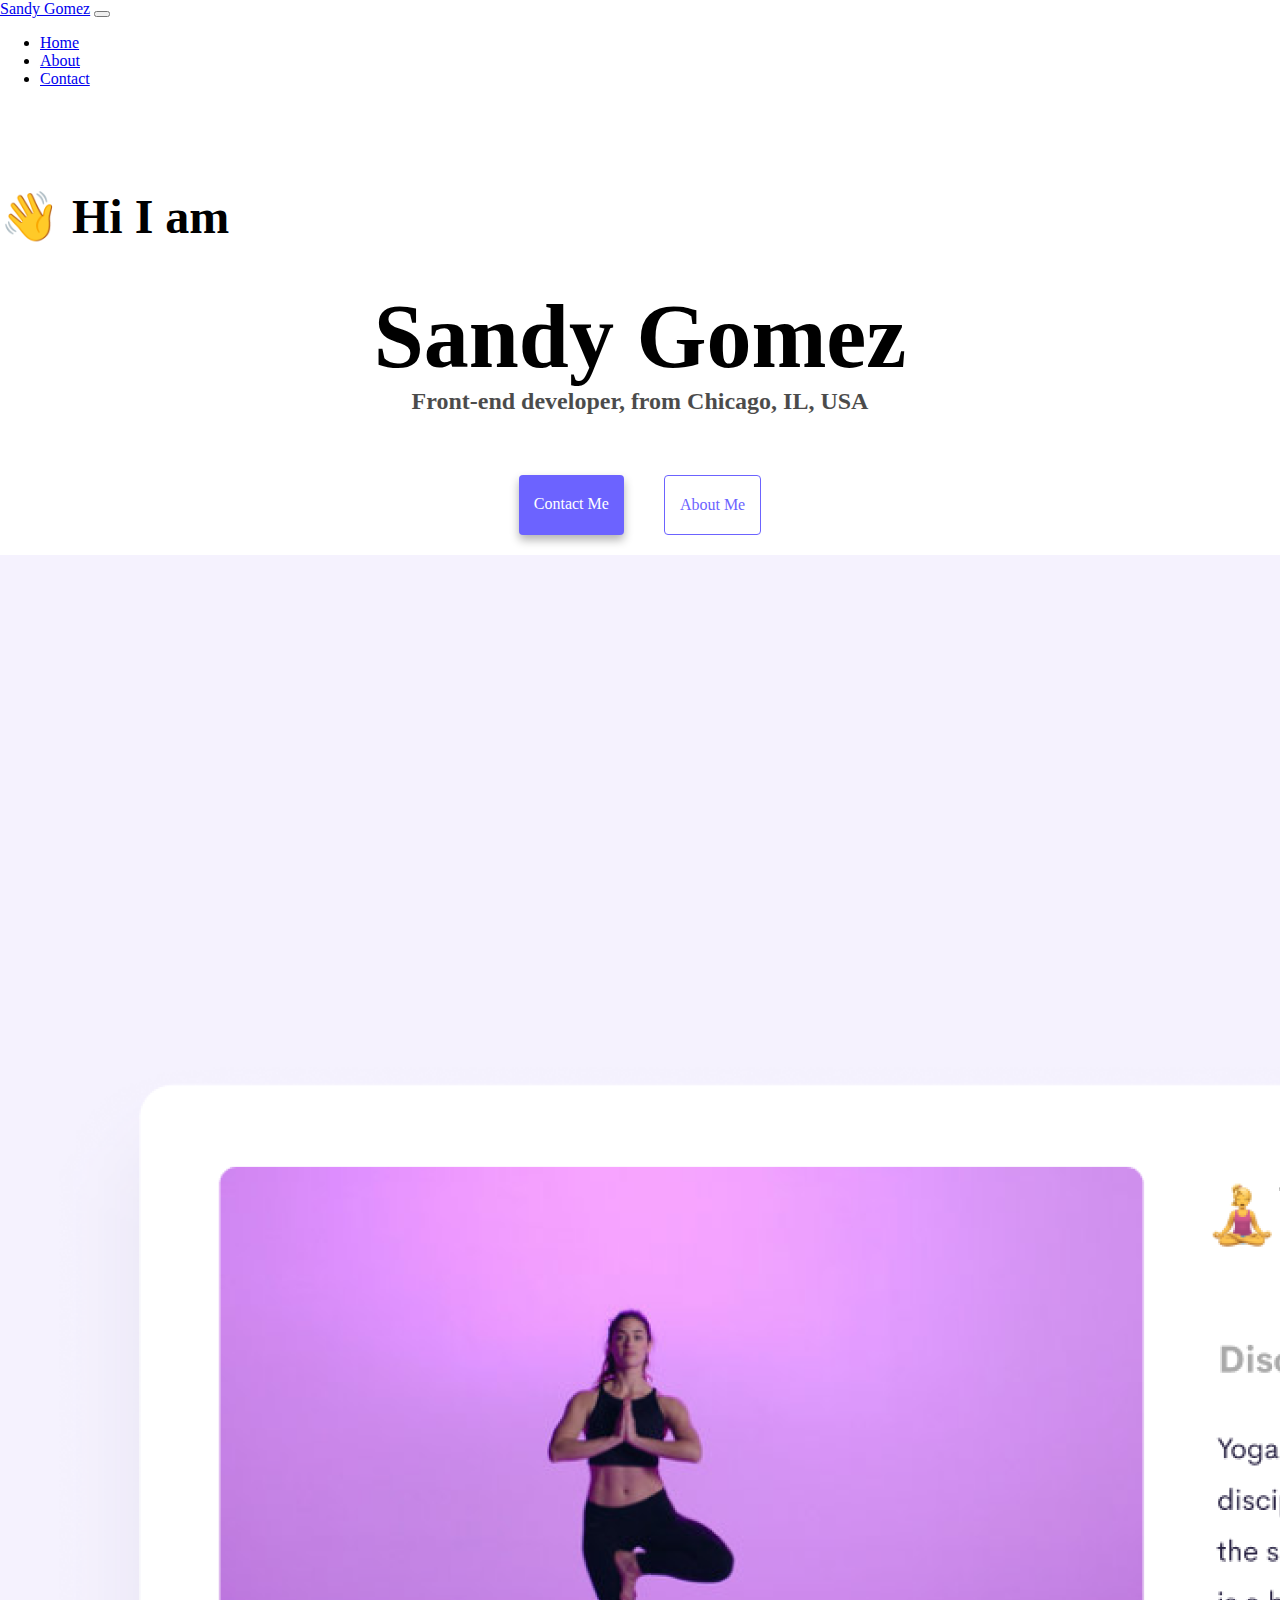
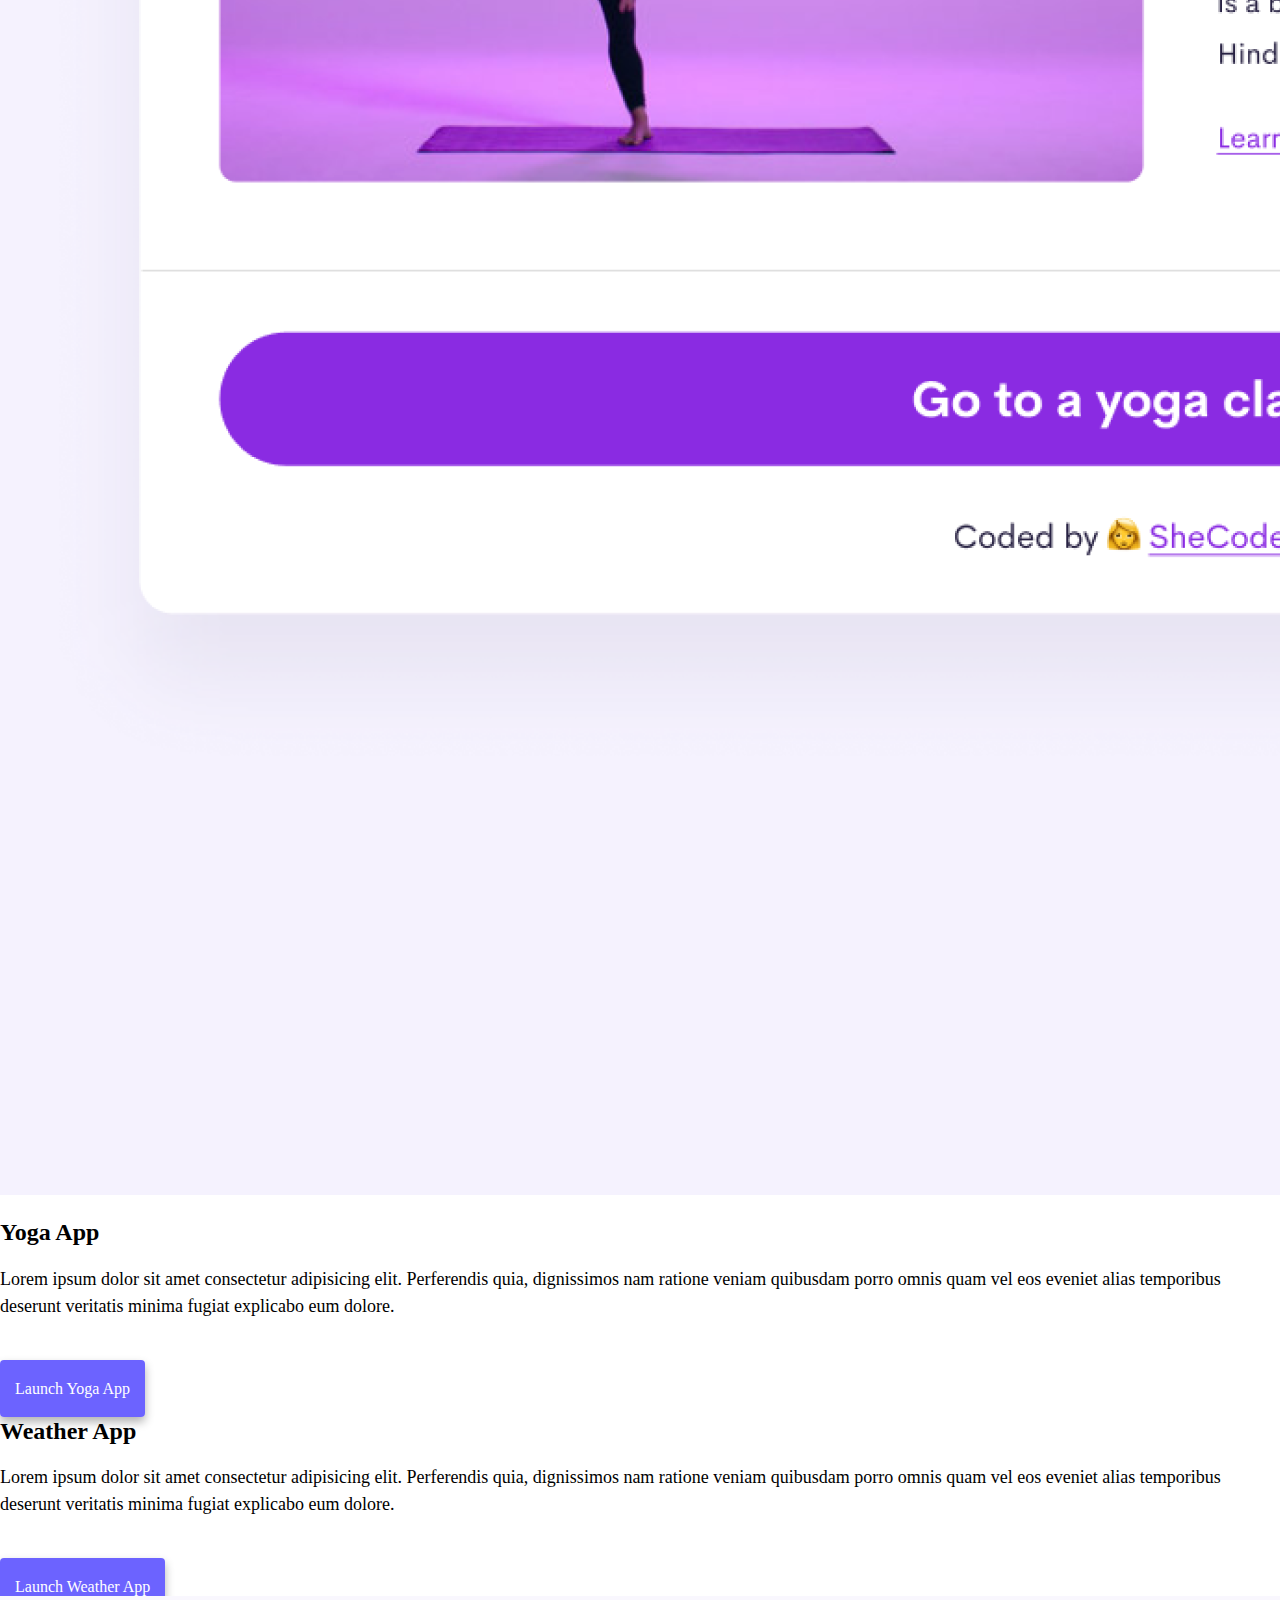
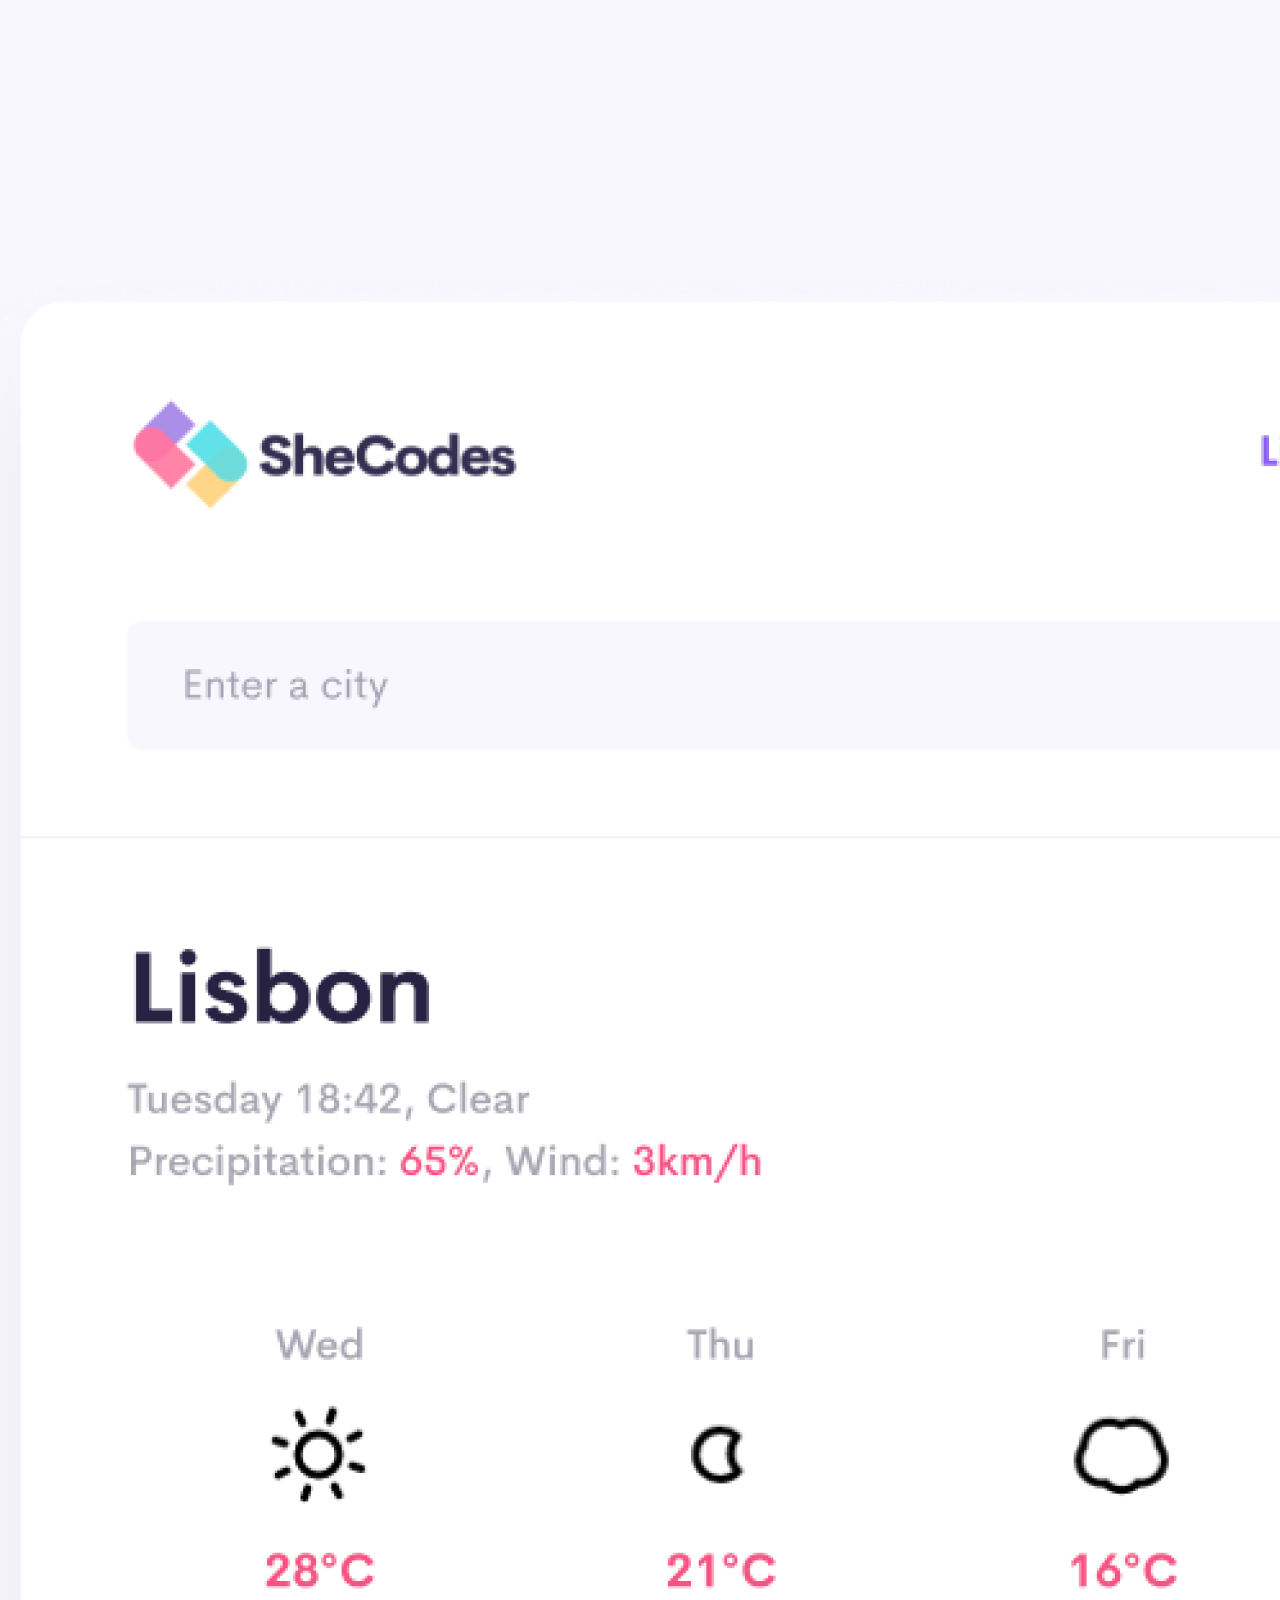
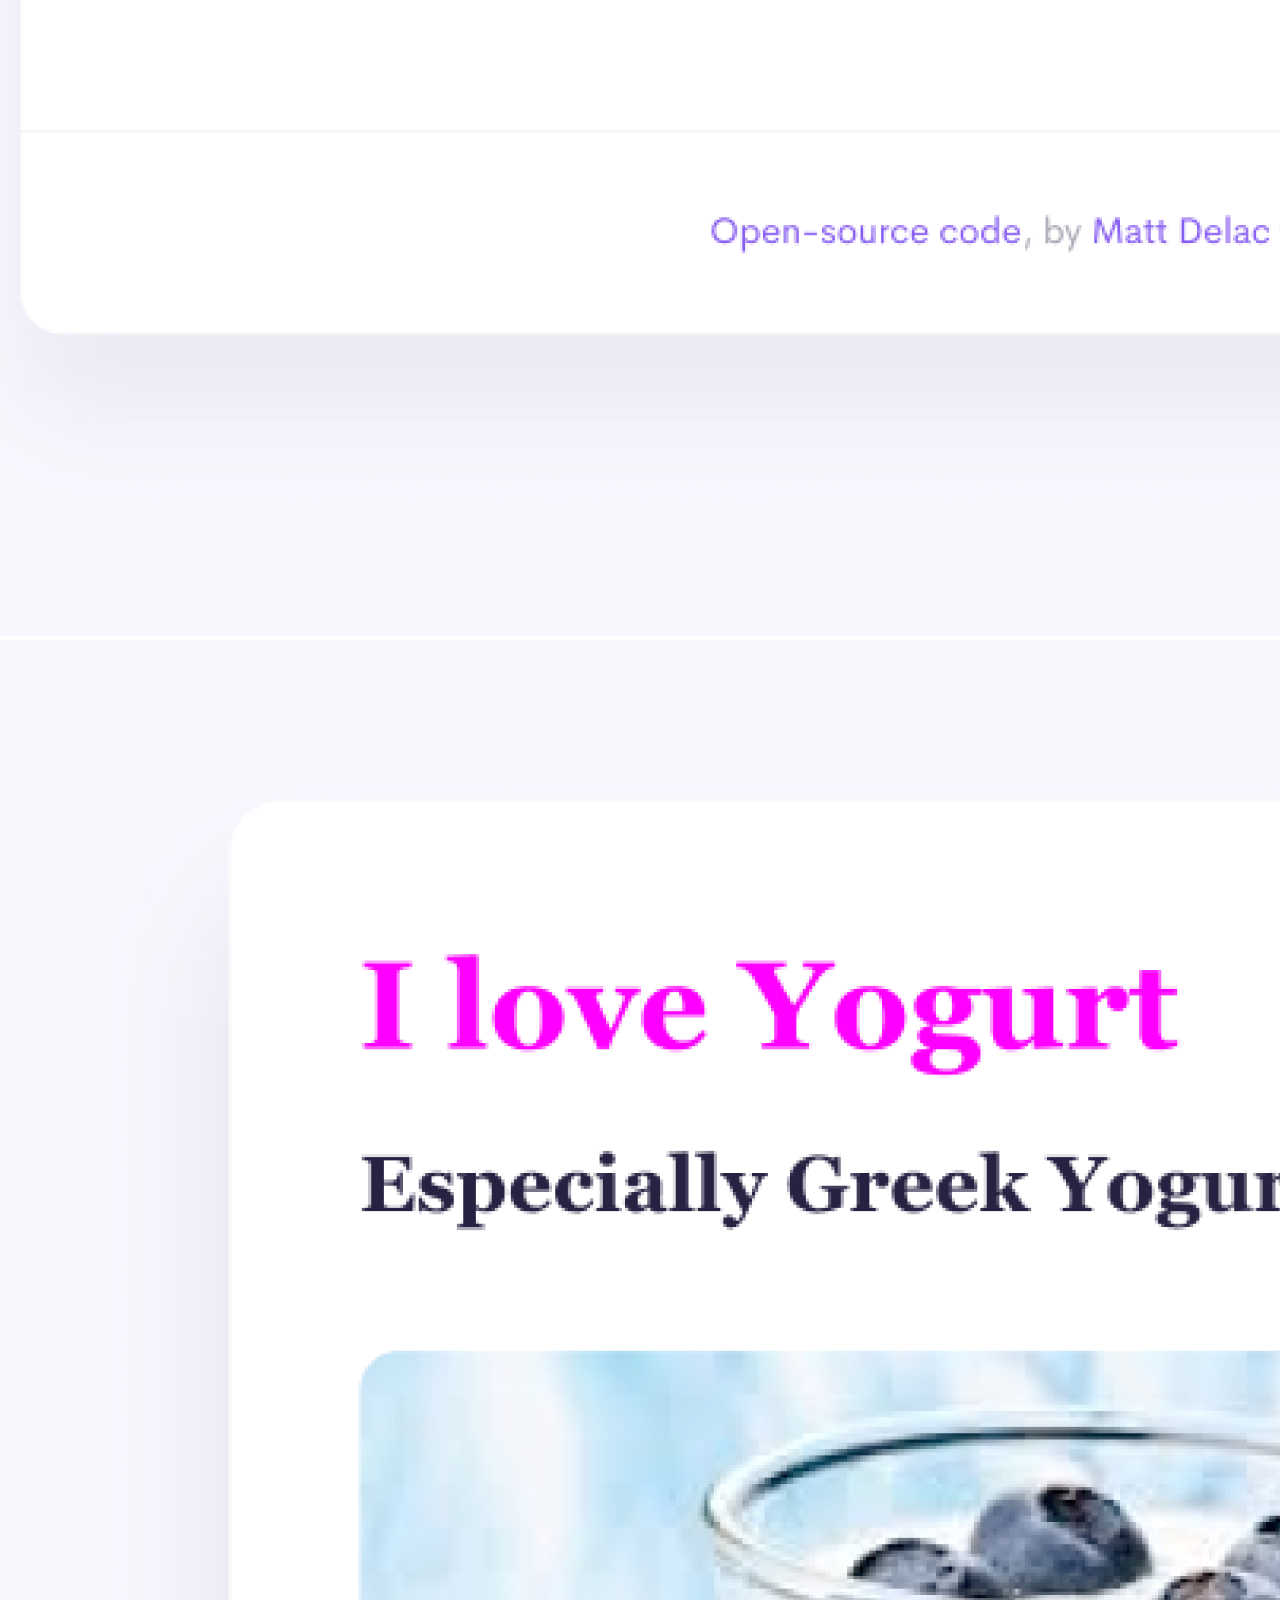
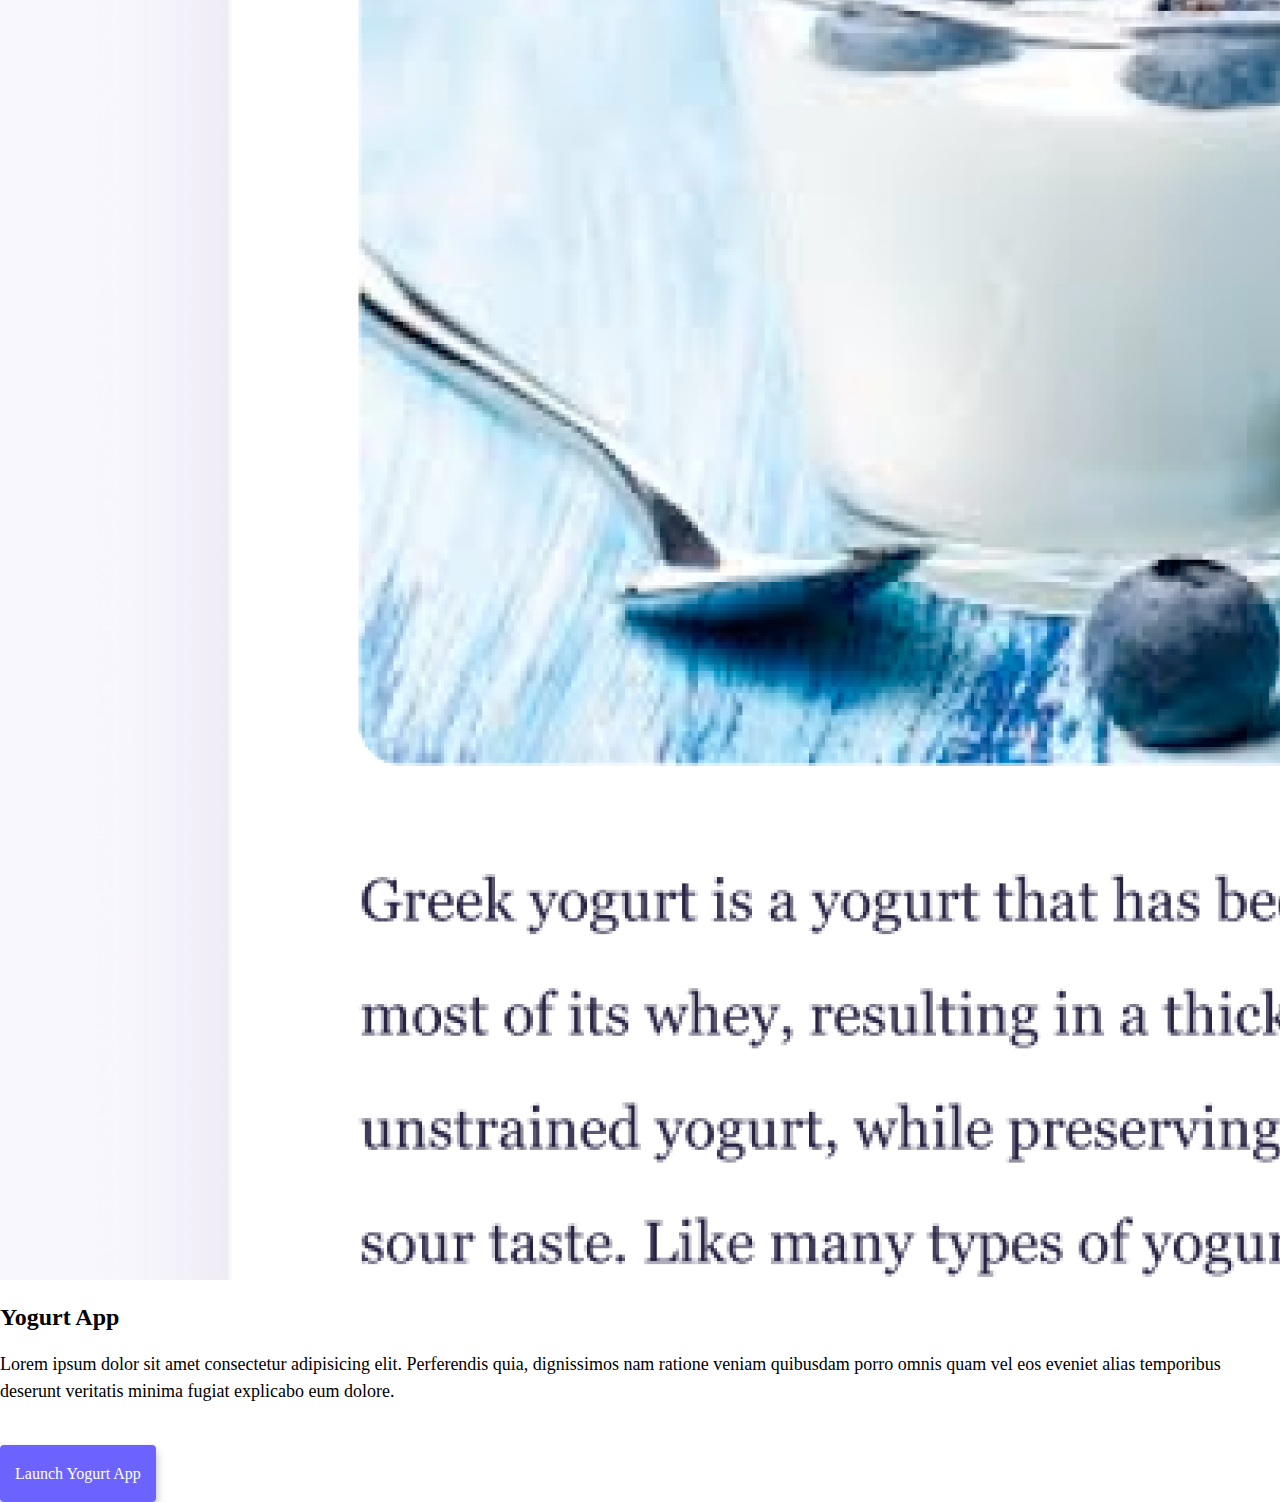
<file: index.html>
<!DOCTYPE html>
<html lang="en">
  <head>
    <meta charset="UTF-8" />
    <meta http-equiv="X-UA-Compatible" content="IE=edge" />
    <meta name="viewport" content="width=device-width, initial-scale=1.0" />
    <meta
      name="description"
      content="Portfolio made during SheCodes Workshop"
    />
    <title>Sandy Gomez Portfolio</title>
    <link rel="stylesheet" href="style.css" />
    <link
      href="https://cdn.jsdelivr.net/npm/bootstrap@5.1.3/dist/css/bootstrap.min.css"
      rel="stylesheet"
      integrity="sha384-1BmE4kWBq78iYhFldvKuhfTAU6auU8tT94WrHftjDbrCEXSU1oBoqyl2QvZ6jIW3"
      crossorigin="anonymous"
    />
    <script
      src="https://cdn.jsdelivr.net/npm/bootstrap@5.1.3/dist/js/bootstrap.bundle.min.js"
      integrity="sha384-ka7Sk0Gln4gmtz2MlQnikT1wXgYsOg+OMhuP+IlRH9sENBO0LRn5q+8nbTov4+1p"
      crossorigin="anonymous"
    ></script>
  </head>
  <body>
    <nav class="navbar navbar-expand-lg navbar-light bg-light fixed-top">
      <div class="container">
        <a class="navbar-brand" href="/">Sandy Gomez</a>
        <button
          class="navbar-toggler"
          type="button"
          data-bs-toggle="collapse"
          data-bs-target="#navbarNav"
          aria-controls="navbarNav"
          aria-expanded="false"
          aria-label="Toggle navigation"
        >
          <span class="navbar-toggler-icon"></span>
        </button>
        <div class="collapse navbar-collapse" id="navbarNav">
          <ul class="navbar-nav">
            <li class="nav-item">
              <a class="nav-link active" aria-current="page" href="/"
                >Home</a
              >
            </li>
            <li class="nav-item">
              <a class="nav-link" href="/about.html">About</a>
            </li>
            <li class="nav-item">
              <a class="nav-link" href="/about.html#contact">Contact</a>
            </li>
          </ul>
        </div>
      </div>
    </nav>

    <h2 class="text-center">👋 Hi I am</h2>
    <h1 class="text-center">Sandy Gomez</h1>
    <h3 class="text-center"> Front-end developer, from Chicago, IL, USA</h3>
    <div class="navigation-links mb-5">
      <a
        href="/about.html#contact"
        class="contact-link"
        title="Contact Sandy Gomez"
        >Contact me</a
      >
      <a href="/about.html" class="about-link" title="Read More">About me</a>
    </div>

    <div class="container">
      <div class="row">
        <div class="col-md-6">
          <img
            src="/images/yoga.png"
            class="img-fluid rounded d-none d-md-block"
            alt="Image of a person doing Yoga"
          />
        </div>
        <div class="col-md-6">
          <h2 class="app-title">Yoga App</h2>
          <p class="app-paragraphs">
            Lorem ipsum dolor sit amet consectetur adipisicing elit. Perferendis
            quia, dignissimos nam ratione veniam quibusdam porro omnis quam vel
            eos eveniet alias temporibus deserunt veritatis minima fugiat
            explicabo eum dolore.
          </p>
          <a href="#" class="primary-link project-link">Launch Yoga App</a>
        </div>
      </div>

      <div class="row mt-5">
        <div class="col-md-6">
          <h2>Weather App</h2>
          <p class="app-paragraphs">
            Lorem ipsum dolor sit amet consectetur adipisicing elit. Perferendis
            quia, dignissimos nam ratione veniam quibusdam porro omnis quam vel
            eos eveniet alias temporibus deserunt veritatis minima fugiat
            explicabo eum dolore.
          </p>
          <a href="#" class="primary-link project-link">Launch Weather App</a>
        </div>
        <div class="col-md-6">
          <img
            src="/images/weather.png"
            class="img-fluid rouded d-none d-md-block"
            alt="Image of Weather App"
          />
        </div>
      </div>

      <div class="row mt-5">
        <div class="col-md-6">
          <img
            src="/images/yogurt.png"
            class="img-fluid rounded d-none d-md-block"
            alt="Bowl of Yogurt with berries"
          />
        </div>

        <div class="col-md-6">
          <h2>Yogurt App</h2>
          <p class="app-paragraphs">
            Lorem ipsum dolor sit amet consectetur adipisicing elit. Perferendis
            quia, dignissimos nam ratione veniam quibusdam porro omnis quam vel
            eos eveniet alias temporibus deserunt veritatis minima fugiat
            explicabo eum dolore.
          </p>
          <a href="#" class="primary-link project-link">Launch Yogurt App</a>
        
      </div>
    </div>
  </body>
</html>
</file>
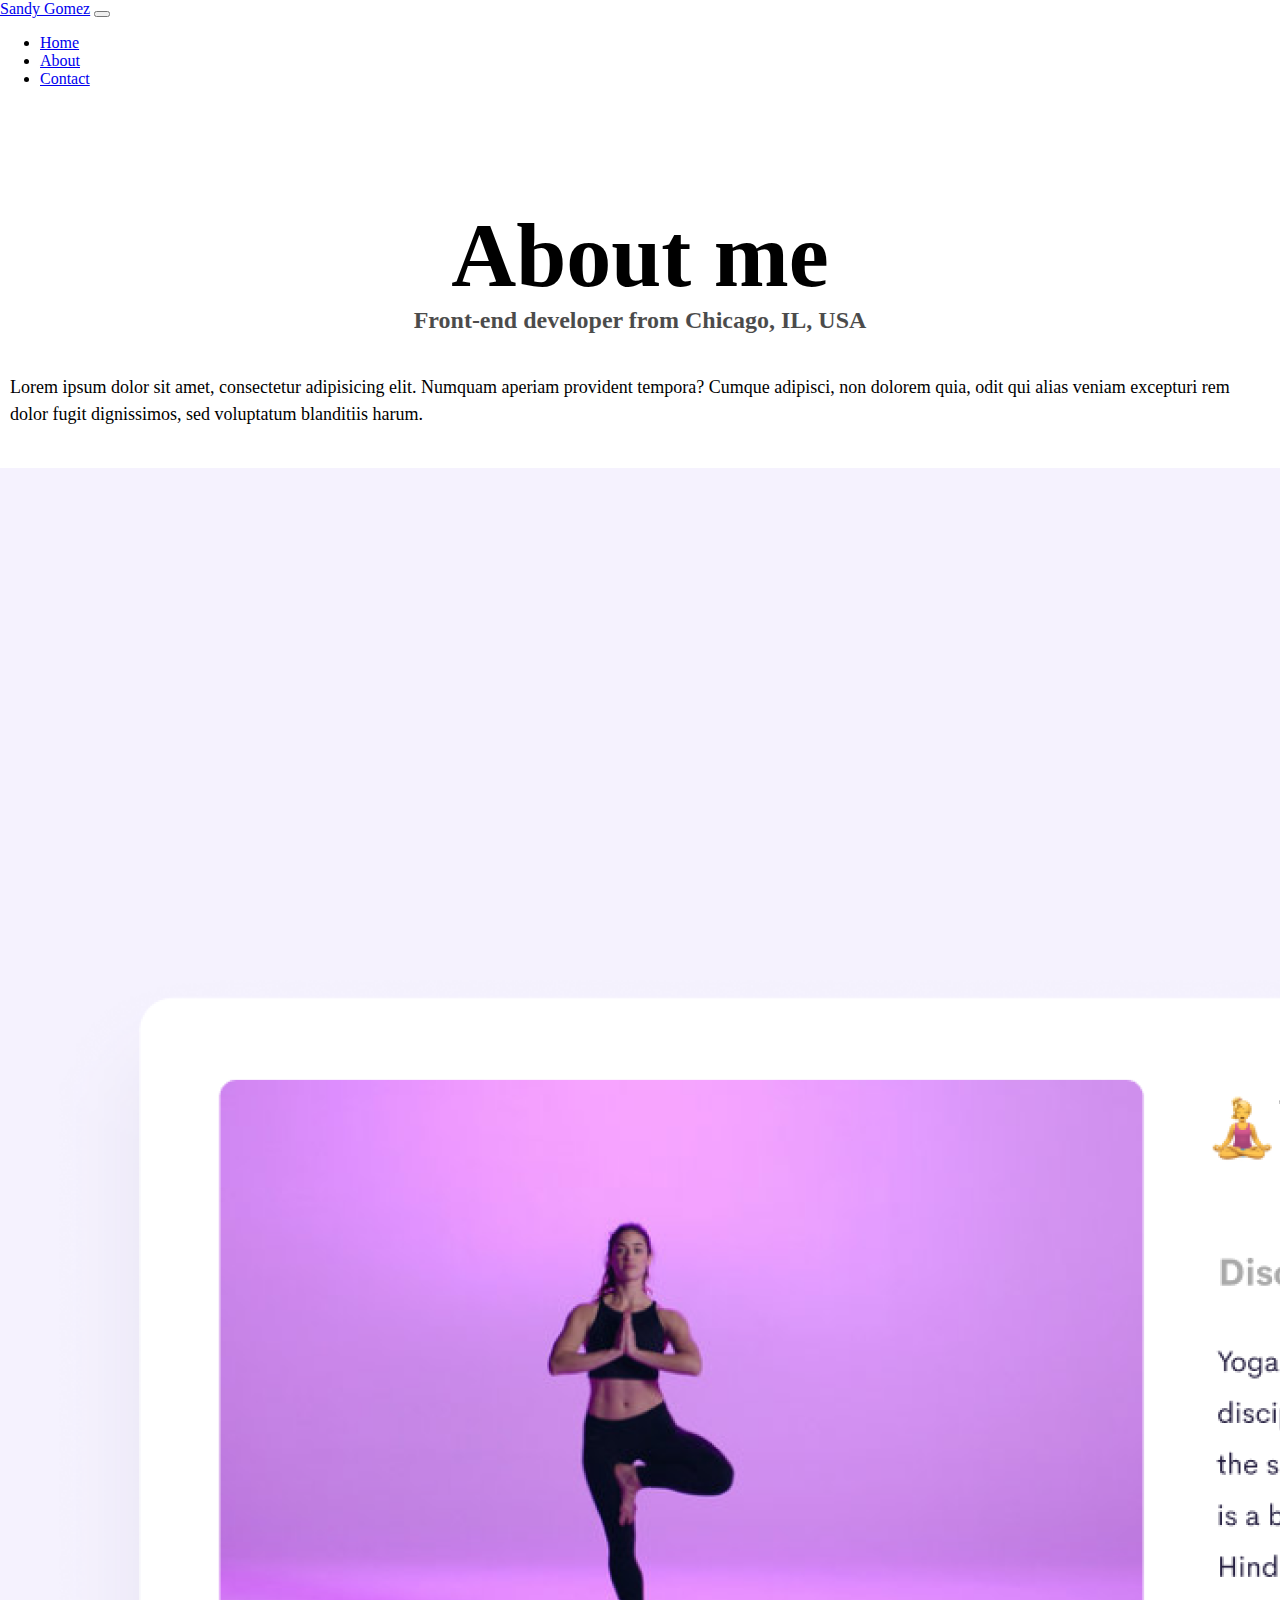
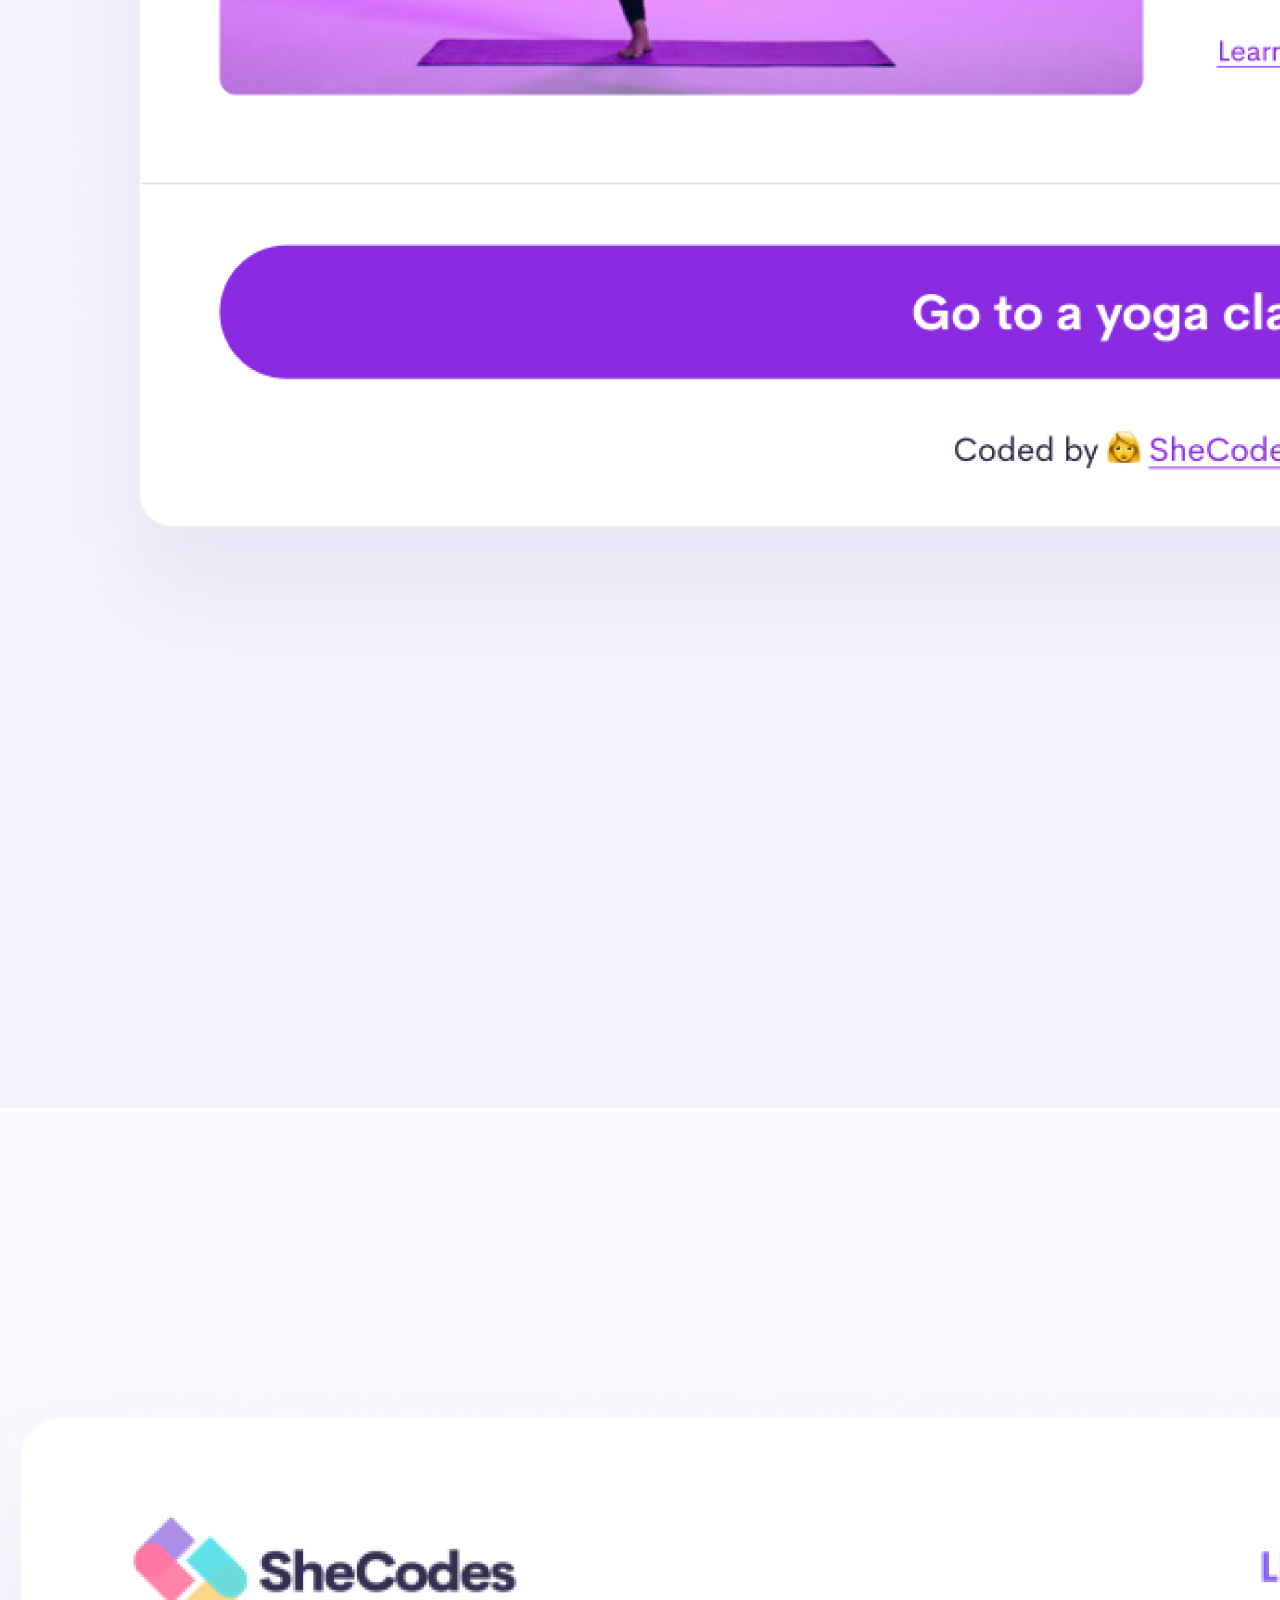
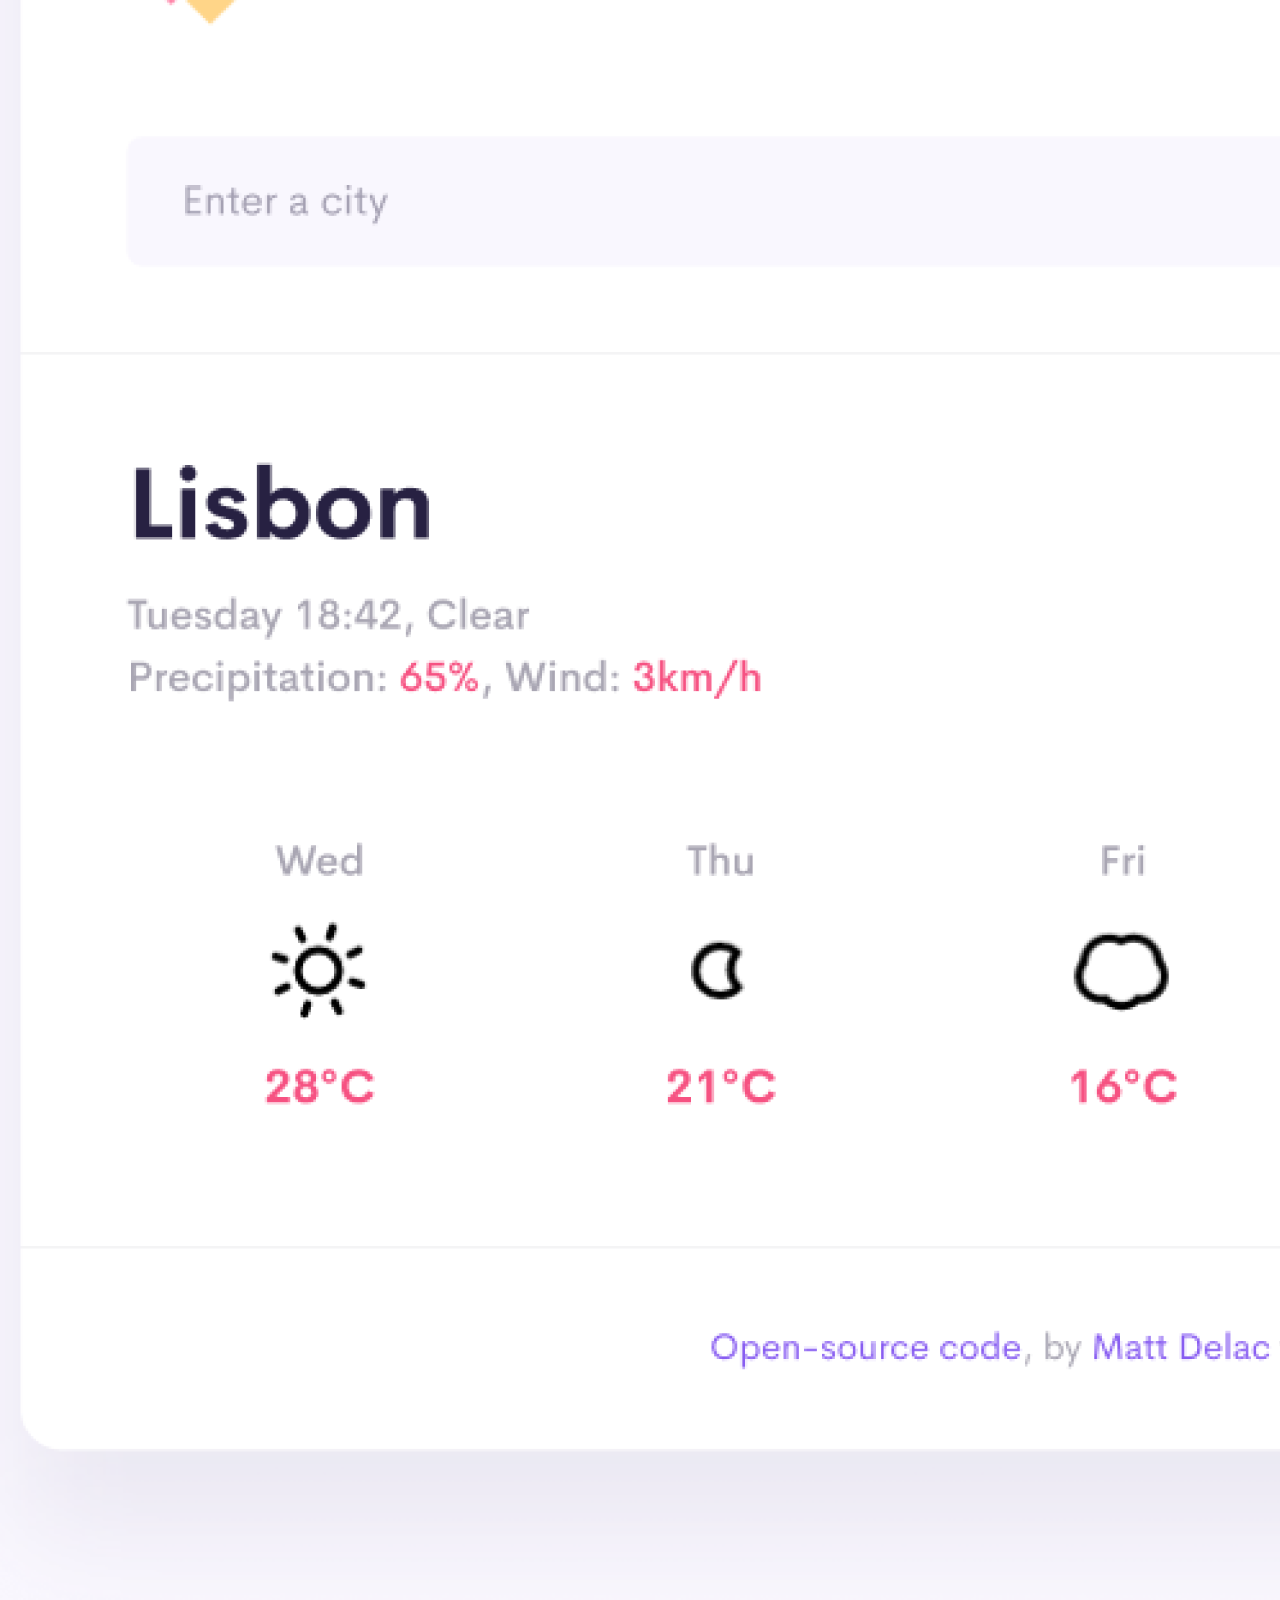
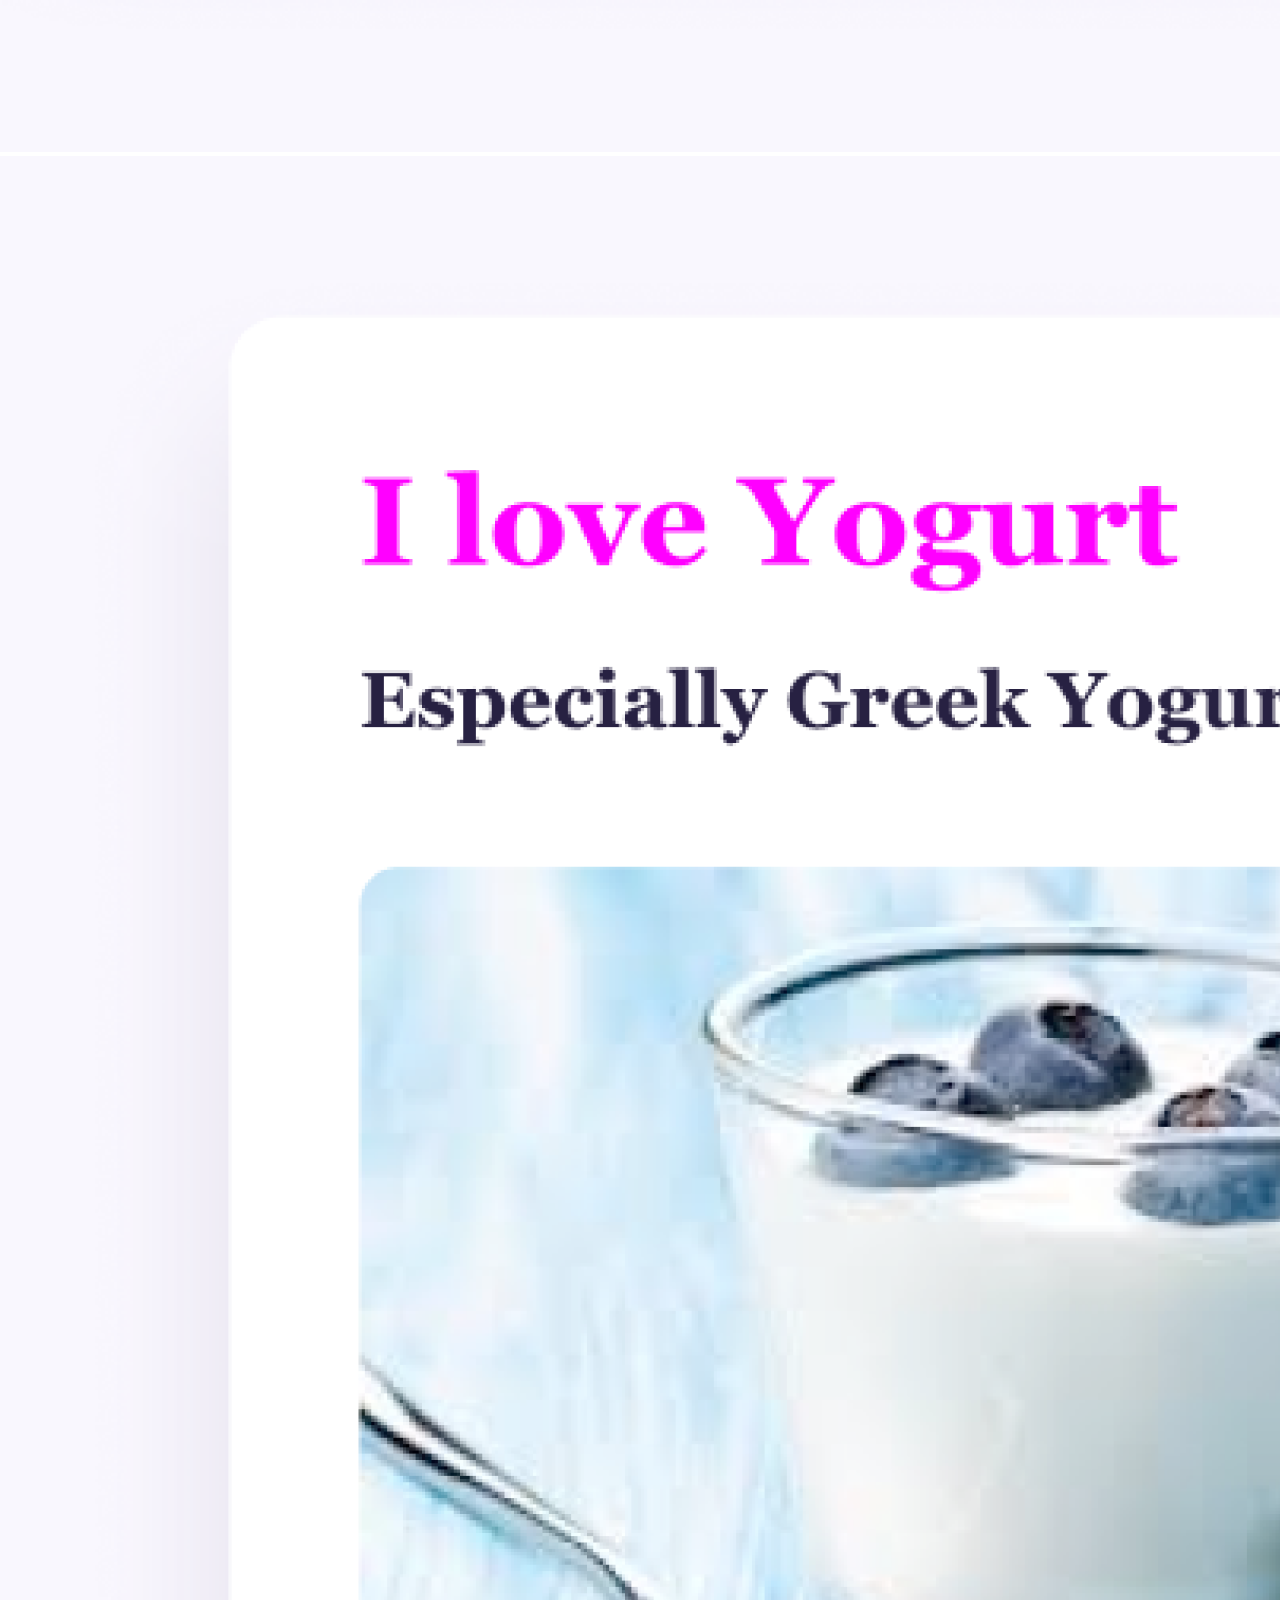
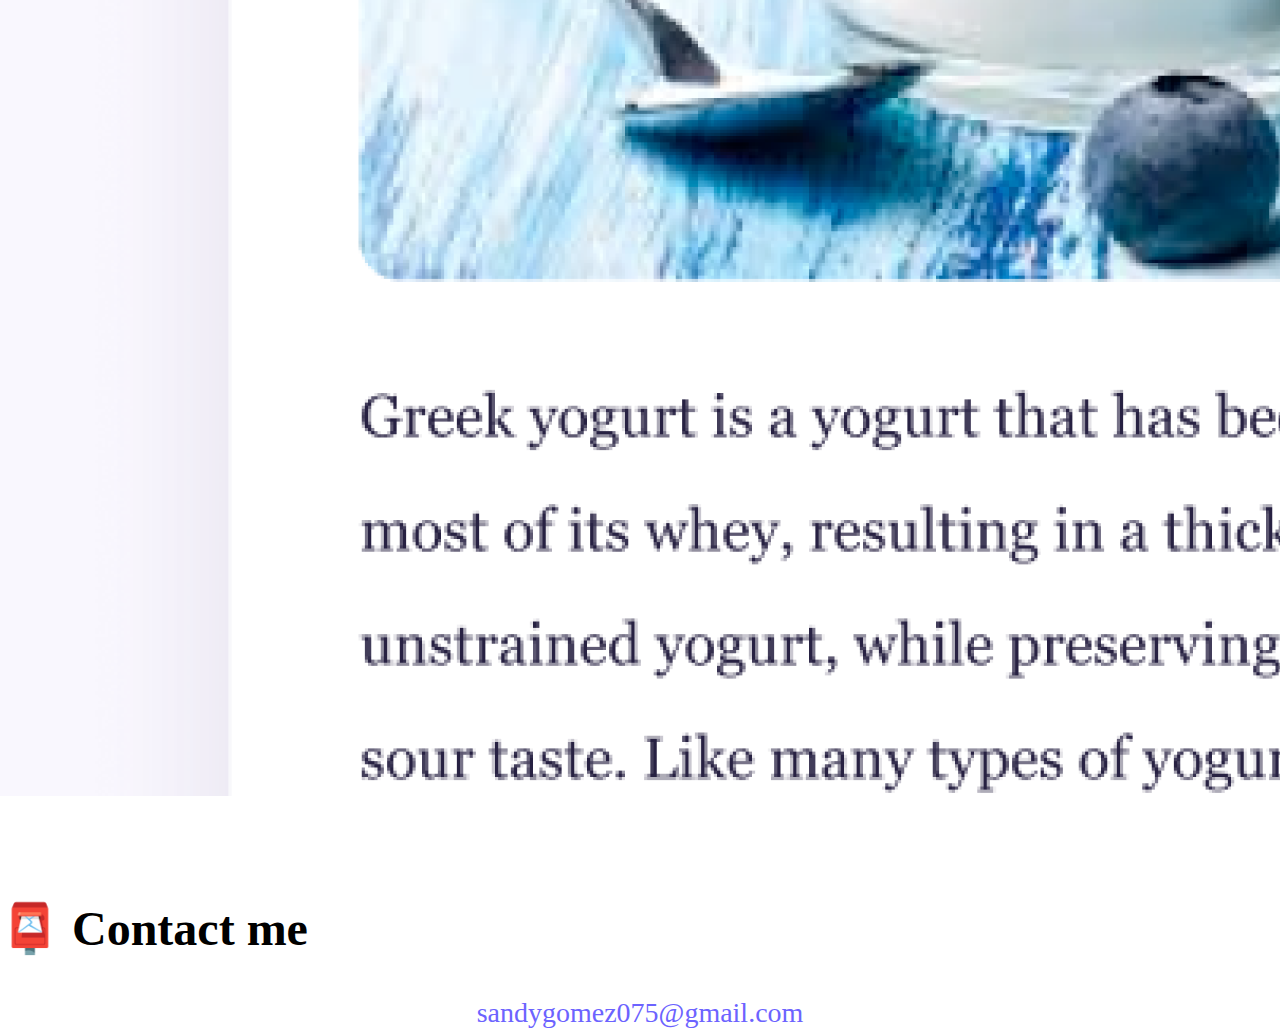
<file: about.html>
<!DOCTYPE html>
<html lang="en">
  <head>
    <meta charset="UTF-8" />
    <meta http-equiv="X-UA-Compatible" content="IE=edge" />
    <meta name="viewport" content="width=device-width, initial-scale=1.0" />
    <link rel="stylesheet" href="style.css" />
    <meta
      name="description"
      content="Portfolio made during SheCodes Workshop"
    />
    <title>About Sandy Gomez</title>
    <link
      href="https://cdn.jsdelivr.net/npm/bootstrap@5.1.3/dist/css/bootstrap.min.css"
      rel="stylesheet"
      integrity="sha384-1BmE4kWBq78iYhFldvKuhfTAU6auU8tT94WrHftjDbrCEXSU1oBoqyl2QvZ6jIW3"
      crossorigin="anonymous"
    />
    <script
      src="https://cdn.jsdelivr.net/npm/bootstrap@5.1.3/dist/js/bootstrap.bundle.min.js"
      integrity="sha384-ka7Sk0Gln4gmtz2MlQnikT1wXgYsOg+OMhuP+IlRH9sENBO0LRn5q+8nbTov4+1p"
      crossorigin="anonymous"
    ></script>
  </head>
  <body>
    <nav class="navbar navbar-expand-lg navbar-light bg-light fixed-top">
      <div class="container">
        <a class="navbar-brand" href="index.html">Sandy Gomez</a>
        <button
          class="navbar-toggler"
          type="button"
          data-bs-toggle="collapse"
          data-bs-target="#navbarNav"
          aria-controls="navbarNav"
          aria-expanded="false"
          aria-label="Toggle navigation"
        >
          <span class="navbar-toggler-icon"></span>
        </button>
        <div class="collapse navbar-collapse" id="navbarNav">
          <ul class="navbar-nav">
            <li class="nav-item">
              <a class="nav-link" aria-current="page" href="index.html">Home</a>
            </li>
            <li class="nav-item">
              <a class="nav-link active" aria-current="page" href="about.html"
                >About</a
              >
            </li>
            <li class="nav-item">
              <a class="nav-link" aria-current="page" href="about.html#contact"
                >Contact</a
              >
            </li>
          </ul>
        </div>
      </div>
    </nav>

    <h1 class="text-center about-title">About me</h1>
    <h3 class="text-center">Front-end developer from Chicago, IL, USA</h3>

    <div class="about-paragraphs text-center">
      <p>
        Lorem ipsum dolor sit amet, consectetur adipisicing elit. Numquam
        aperiam provident tempora? Cumque adipisci, non dolorem quia, odit qui
        alias veniam excepturi rem dolor fugit dignissimos, sed voluptatum
        blanditiis harum.
      </p>
    </div>

    <div class="container">
      <div class="row">
        <div class="col-sm-4">
          <img
            src="images/yoga.png"
            class="img-fluid p-2 shadow rounded"
            alt="Person doing Yoga"
          />
        </div>
        <div class="col-sm-4">
          <img
            src="images/weather.png"
            class="img-fluid p-2 shadow rounded"
            alt="Image of Weather App"
          />
        </div>
        <div class="col-sm-4">
          <img
            src="images/yogurt.png"
            class="img-fluid p-2 shadow rounded"
            alt="Bowl of Yogurt with berries"
          />
        </div>
      </div>
    </div>
    <div id="contact" class="mt-5">
      <h2 class="text-center">📮 Contact me</h2>
      <a href="mailto:sandygomez075@gmail.com" class="email-link">
        sandygomez075@gmail.com
      </a>
    </div>
  </body>
</html>
</file>
<file: style.css>
:root {
  --primary-color: #6c63ff;
  --secondary-color: #f5f2fe;
  --box-shadow: 0 5px 10px rgba(0, 0, 0, 0.3);
}

body {
  margin-top: 100px;
  margin: 0 auto;
}

h1,
h3 {
  text-align: center;
  margin: 0;
}

h1.text-center {
  font-size: 90px;
}

h2.text-center {
  text-align: left;
  margin-top: 100px;
  font-size: 48px;
}

h3.text-center {
  font-size: 24px;
  opacity: 0.7;
}

p {
  border-radius: 4px;
  font-size: 18px;
  line-height: 1.5;
  text-align: left;
}

.app-paragraphs {
  margin-bottom: 60px;
}

.primary-link {
  border-radius: 4px;
  padding: 20px 15px;
  text-decoration: none;
  text-transform: capitalize;
  background: var(--primary-color);
  box-shadow: var(--box-shadow);
  color: white;
}

.about-title {
  padding-top: 100px;
}

.navigation-links {
  display: flex;
  padding-top: 40px;
  justify-content: center;
}

.navigation-links a {
  margin: 20px;
  border-radius: 4px;
  padding: 20px 15px;
  text-decoration: none;
  text-transform: capitalize;
}

.contact-link {
  background: var(--primary-color);
  box-shadow: var(--box-shadow);
  color: white;
}

.about-link {
  color: var(--primary-color);
  border: 1px solid var(--primary-color);
}

.homepage-link {
  color: var(--primary-color);
  text-align: center;
  display: block;
}

.about-paragraphs {
  display: flex;
  margin: 30px 0;
}

.about-paragraphs p {
  margin: 10px;
}

.email-link {
  display: flex;
  justify-content: center;
  color: var(--primary-color);
  font-size: 28px;
  text-decoration: none;
}

.email-link:hover {
  text-decoration: underline;
}

.footer {
  margin-top: 50px;
  margin-bottom: 50px;
  text-align: center;
  font-size: 12px;
}

@media (max-width: 768px) {
  h1,
  h2,
  h3 {
    text-align: center;
  }

  h1.text-center {
    text-size: 28px;
  }

  h3.text-center {
    padding: 20px;
  }

  .about-paragraphs p {
    text-align: center;
  }

  .app-paragraphs {
    text-align: center;
  }

  .project-link {
    display: block;
    text-align: center;
    margin: 0 20px;
  }
}
</file>
